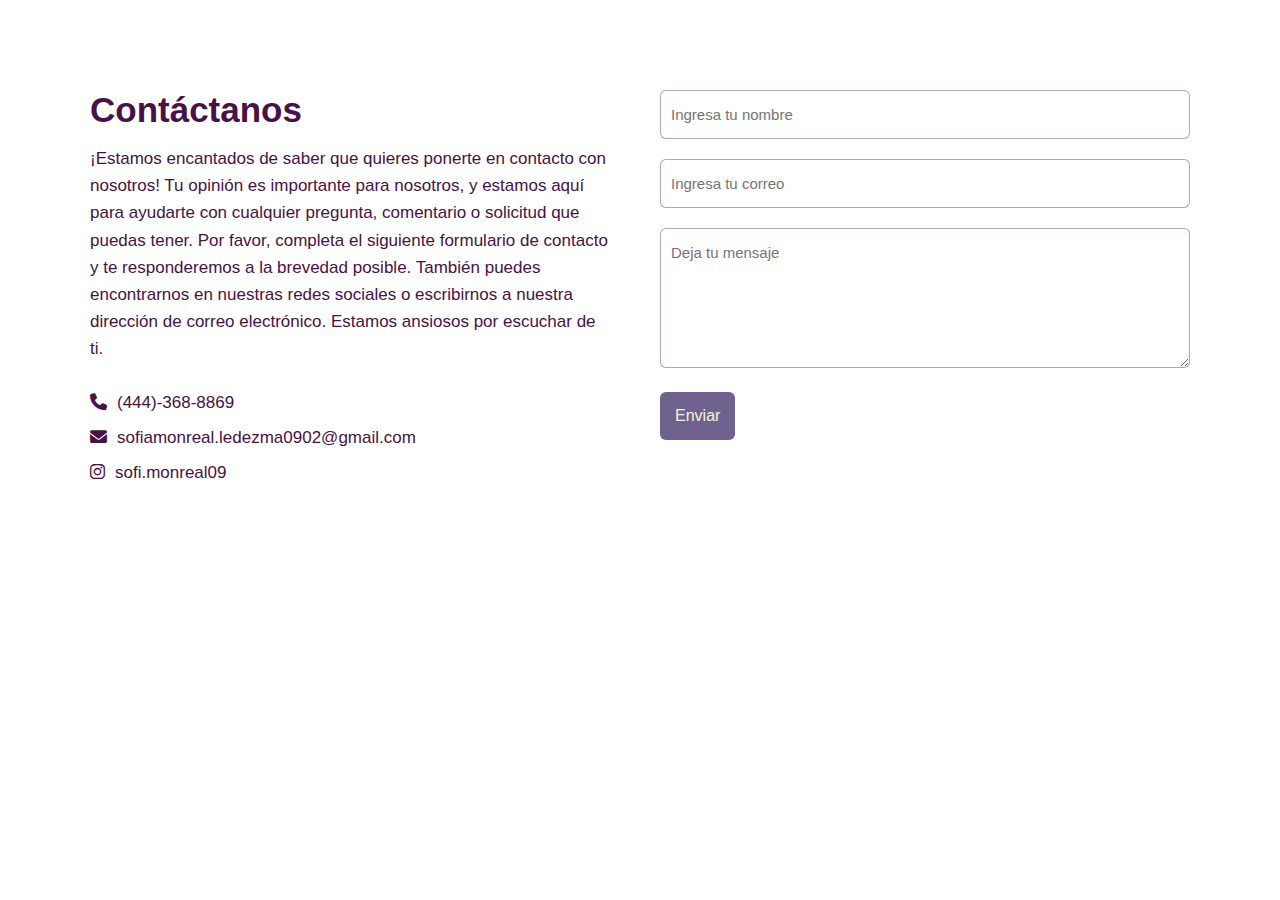
<file: contacto.html>
<!DOCTYPE html>
<html lang="es">
<head>
    <meta charset="UTF-8">
    <meta name="viewport" content="width=device-width, initial-scale=1.0">
    <title>Contacto</title>
    <link rel="stylesheet" href="contactostyle.css">
    <link href="fontawesone/fontawesome-free-6.4.2-web/fontawesome-free-6.4.2-web/css/all.css" rel="stylesheet">

    </head>


<body>

    <div class="container-form">
        <div class="into-form">
            <h2>Contáctanos</h2>
            <p>¡Estamos encantados de saber que quieres ponerte en contacto con nosotros! Tu opinión es importante para nosotros, y estamos aquí para ayudarte con cualquier pregunta, comentario o solicitud que puedas tener.

                Por favor, completa el siguiente formulario de contacto y te responderemos a la brevedad posible. También puedes encontrarnos en nuestras redes sociales o escribirnos a nuestra dirección de correo electrónico. Estamos ansiosos por escuchar de ti.</p>
            <a href="#"> <i class="fa-solid fa-phone"></i>(444)-368-8869</a>
            <a href="#"> <i class="fa-solid fa-envelope"></i>sofiamonreal.ledezma0902@gmail.com</a>
            <a href="#"><i class="fa-brands fa-instagram"></i>sofi.monreal09</a>
        </div>
        <form action="#" autocomplete="off">
            <input type="text" name="nombre" placeholder="Ingresa tu nombre" class="campo">
            <input type="email" name="email" placeholder="Ingresa tu correo" class="campo">
            <textarea name="mensaje" placeholder="Deja tu mensaje"></textarea>
            <input type="submit" name="Enviar" value="Enviar" class="btn-enviar">
        </form>
    </div>

     
</body>
</file>
<file: contactostyle.css>
*{
    margin: 0;
    padding: 0;
    box-sizing: border-box;
    font-family: 'Open Sans', sans-serif;
    
}



.container-form{
    width: 100%;
    max-width: 1100px;
    margin: auto;
    display: grid;
    grid-template-columns: repeat(2,1fr);
    grid-gap: 50px;
    margin-top: 90px;

}

.container-form h2{
    margin-bottom: 15px;
    font-size: 35px;
    color: rgb(71, 18, 71);


}

.container-form p{
    font-size: 17px;
    line-height: 1.6;
    margin-bottom: 30px;
    color: rgb(71, 18, 71);

}

.container-form a{
    font-size: 17px;
    display: inline-block;
    text-decoration: none;
    width: 100%;
    margin-bottom: 15px;
    color: rgb(71, 18, 71);
}

.container-form a i{
    color:rgb(71, 18, 71);
    margin-right: 10px;
}

.container-form form .campo, textarea{
    width: 100%;
    padding: 15px 10px;
    font-size: 15px;
    border: 1px solid rgba(71, 18, 71, 0.384);
    margin-bottom: 20px;
    border-radius: 6px;
    outline: 0px;
}

.container-form form textarea{
    max-width: 530px;
    min-width: 530px;
    min-height: 140px;
    max-height: 150px;

}

.container-form .btn-enviar{
    padding: 15px;
    font-size: 16px;
    border: none;
    outline: 0px;
    background-color: rgba(65, 47, 105, 0.753);
    color: beige;
    border-radius: 6px;
    cursor: pointer;
    transition: all  300ms ease;
}

.container-form .btn-enviar:hover{
    background-color: beige;
    color: rgb(71, 18, 71)

}
</file>
